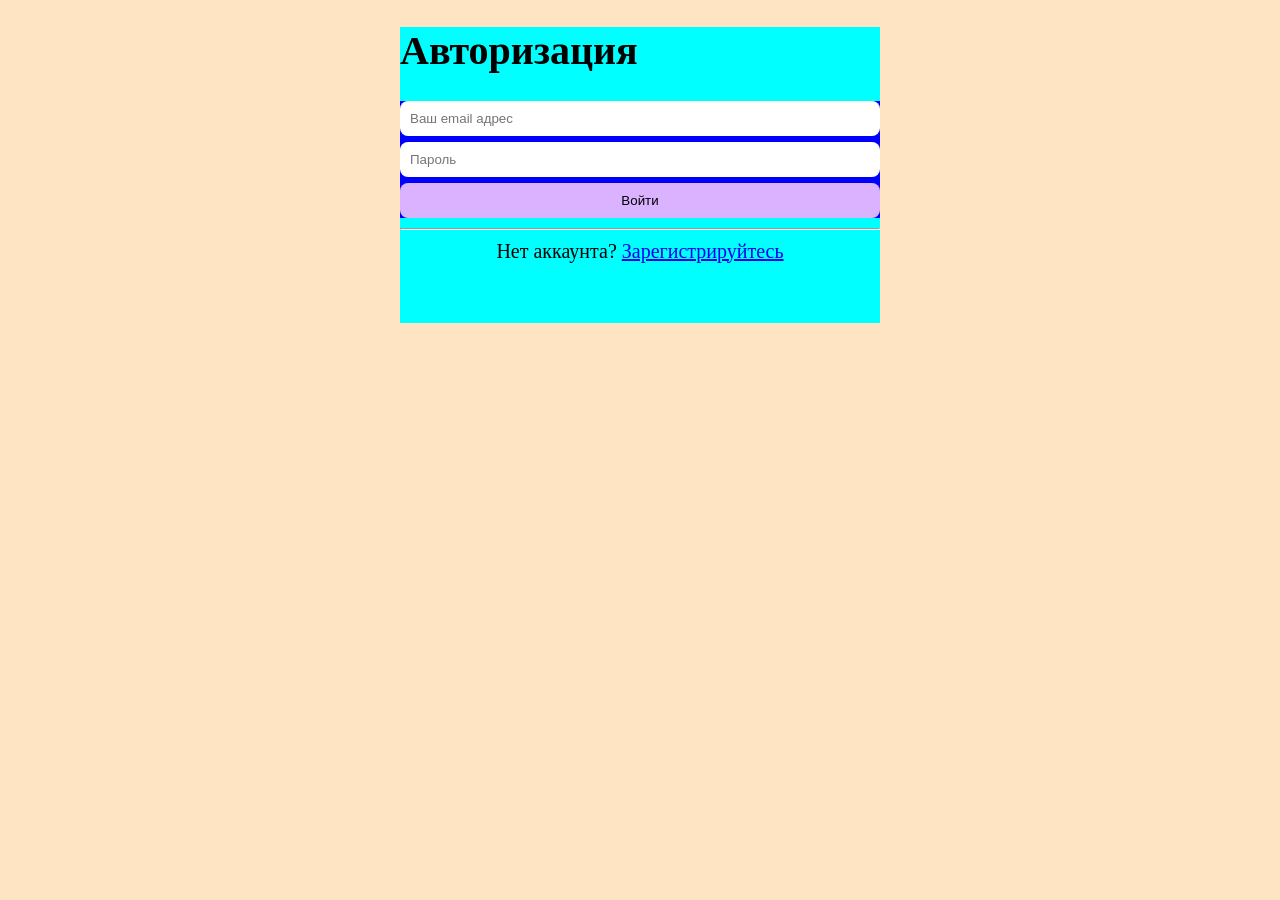
<file: index.html>
<!DOCTYPE html>
<html lang="en">
<head>
    <meta charset="UTF-8">
    <meta name="viewport" content="width=device-width, initial-scale=1.0">
    <link rel="stylesheet" href="styles.css">
    <title>KanBan</title>
</head>
<body>
    <div class="container">
        <h1>Авторизация</h1>
        <form action="#" method="post" class="Btns">
            <input type="email" placeholder="Ваш email адрес">
            <input type="password" placeholder="Пароль">
            <button class="Submit">Войти</button>
        </form>
        <hr>
        <p class="register-link">Нет аккаунта?
        <a href="#">Зарегистрируйтесь</a></p>
    </div>
</body>
</html>
</file>
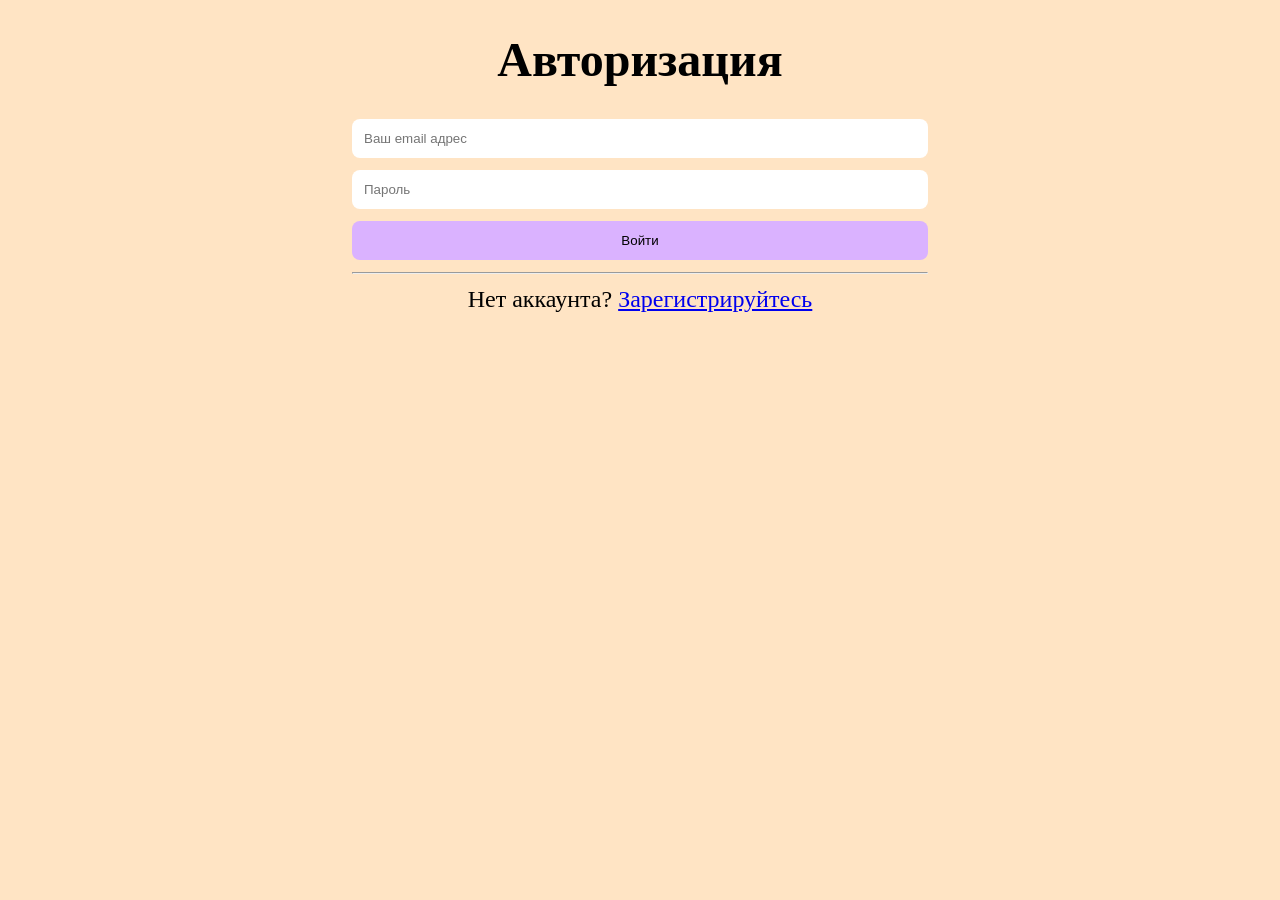
<file: Html/index.html>
<!DOCTYPE html>
<html lang="en">
<head>
    <meta charset="UTF-8">
    <meta name="viewport" content="width=device-width, initial-scale=1.0">
    <link rel="stylesheet" href="../css/styles.css">
    <title>Enter</title>
</head>
<body>
    <div class="container">
        <h1>Авторизация</h1>
        <form action="#" method="post" id="loginForm" class="Btns">
            <input type="email" id="email" placeholder="Ваш email адрес">
            <input type="password" id="password" placeholder="Пароль">
            <button class="Submit">Войти</button>
        </form>
        <hr>
        <p class="register-link">Нет аккаунта?
        <a href="register.html">Зарегистрируйтесь</a></p>
    </div>
    <script src="..\js\login.js"></script>
</body>
</html>
</file>
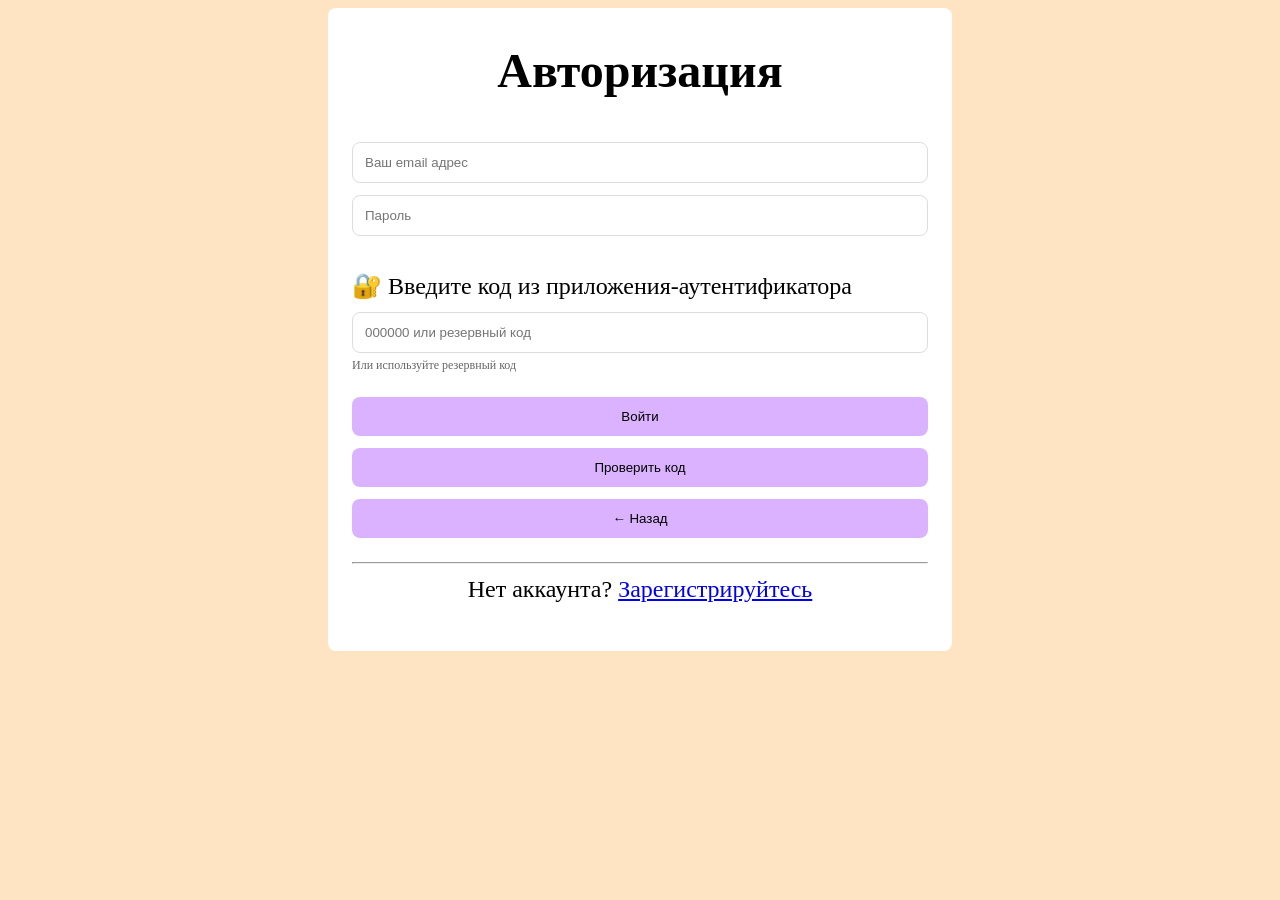
<file: frontend/Html/index.html>
<!DOCTYPE html>
<html lang="en">
<head>
    <meta charset="UTF-8">
    <meta name="viewport" content="width=device-width, initial-scale=1.0">
    <link rel="stylesheet" href="../css/styles.css">
    <title>Вход</title>
</head>
<body>
    <div class="container">
        <h1>Авторизация</h1>
        
        <form id="loginForm" class="Btns">
            <div id="passwordSection">
                <input type="email" id="email" placeholder="Ваш email адрес" required>
                <input type="password" id="password" placeholder="Пароль" required>
            </div>
    
            <div id="twoFactorSection" class="two-factor-section hidden">
                <p style="margin-bottom: 10px;">🔐 Введите код из приложения-аутентификатора</p>
                <input type="text" id="twoFactorCode" placeholder="000000 или резервный код" maxlength="12" inputmode="text" autocomplete="one-time-code">
                <p class="hint" style="font-size: 12px; color: #666; margin-top: 5px;">Или используйте резервный код</p>
            </div>
            
            <button type="submit" id="loginButton" class="Submit">Войти</button>
            <button type="button" id="verifyButton" class="Submit hidden">Проверить код</button>
            <button type="button" id="backButton" class="Submit hidden">← Назад</button>
            
            <div id="errorMessage" class="error-message"></div>
        </form>
        
        <hr>
        <p class="register-link">
            Нет аккаунта? <a href="register.html">Зарегистрируйтесь</a>
        </p>
    </div>
    
    <script src="../js/login.js"></script>
</body>
</html>
</file>
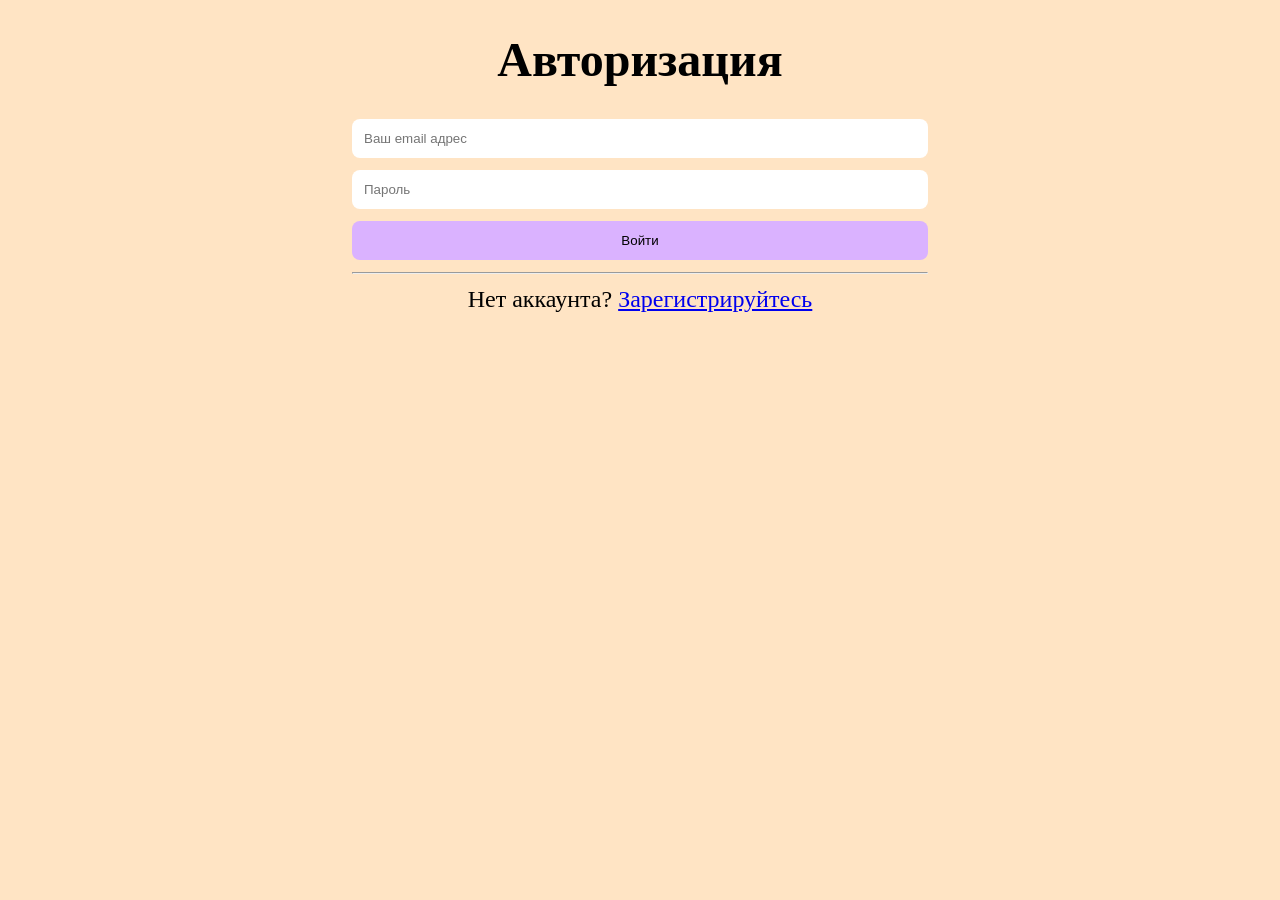
<file: Html/main.html>
<!DOCTYPE html>
<html lang="ru">
<head>
    <meta charset="UTF-8">
    <meta name="viewport" content="width=device-width, initial-scale=1.0">
    <title>Канбан-доска</title>
    <link rel="stylesheet" href="../css/main.css">
</head>
<body>
    <div class="logOut">
        <button id="logoutBtn">Выйти</button>
    </div>
    <div class="board-container">
        <h1>Моя канбан-доска</h1>
        
        <div class="board">
            <div class="column">
                <h2>To Do</h2>
                <ul class="task-list" id="todo-list">
                </ul>
            </div>
            
            <div class="column">
                <h2>In Progress</h2>
                <ul class="task-list" id="progress-list">
                </ul>
            </div>
            
            <div class="column">
                <h2>Done</h2>
                <ul class="task-list" id="done-list">
                </ul>
            </div>
            <div class="AddBtnCont">
                <form action="#" method="post" id="AddBtnContent">
                    <button id="AddTaskBtn">Добавить задачу</button>
                </form>
            </div>
        </div>
    </div>
    <div id="taskModal" class="modal">
        <div class="modal-content">
            <span class="close">&times;</span>
            <h2>Добавить новую задачу</h2>
            <form id="taskForm">
                <input type="text" id="taskTitle" placeholder="Название задачи" required>
                <select id="taskStatus" required>
                    <option value="todo">To Do</option>
                    <option value="in-progress">In Progress</option>
                    <option value="done">Done</option>
                </select>
                <button type="submit">Создать задачу</button>
            </form>
        </div>
    </div>
    <script src="../js/main.js"></script>
</body>
</html>
</file>
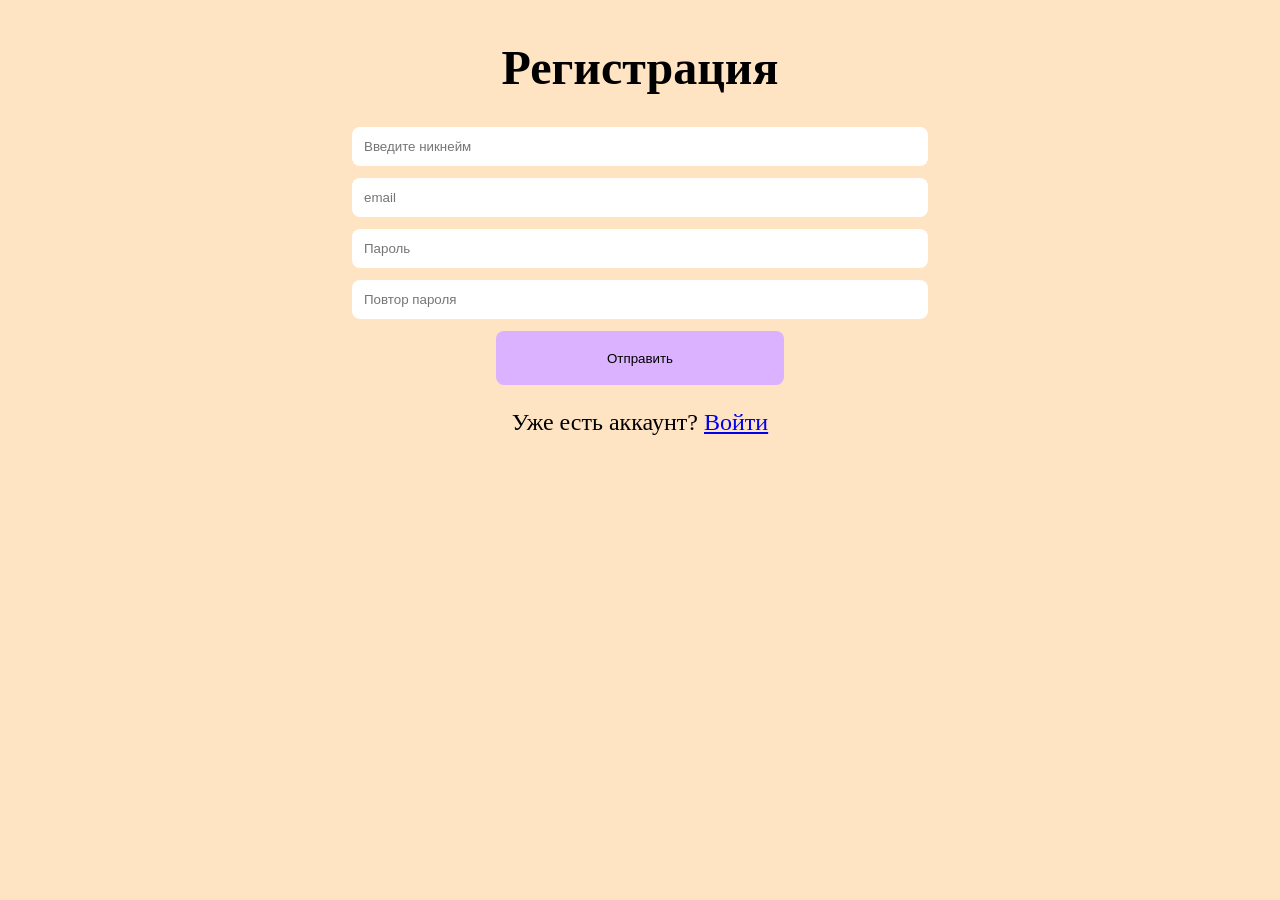
<file: Html/register.html>
<!DOCTYPE html>
<html lang="en">
<head>
    <meta charset="UTF-8">
    <meta name="viewport" content="width=device-width, initial-scale=1.0">
    <link rel="stylesheet" href="../css/register.css">
    <title>Registration</title>
</head>
<body>
    <div class="container">
        <h1>Регистрация</h1>
        <form action="#" method="post" id="registerForm" class="input">
            <input type="text" id="nickname" placeholder="Введите никнейм">
            <input type="email" id="email" placeholder="email">
            <input type="password" id="password1" placeholder="Пароль">
            <input type="password" id="password2" placeholder="Повтор пароля">
            <button class="Submit">Отправить</button>
        </form>
        <div class="frase">
            <p>Уже есть аккаунт? <a href="index.html">Войти</a></p>
        </div>
    </div>
    <script src="../js/register.js"></script>
</body>
</html>
</file>
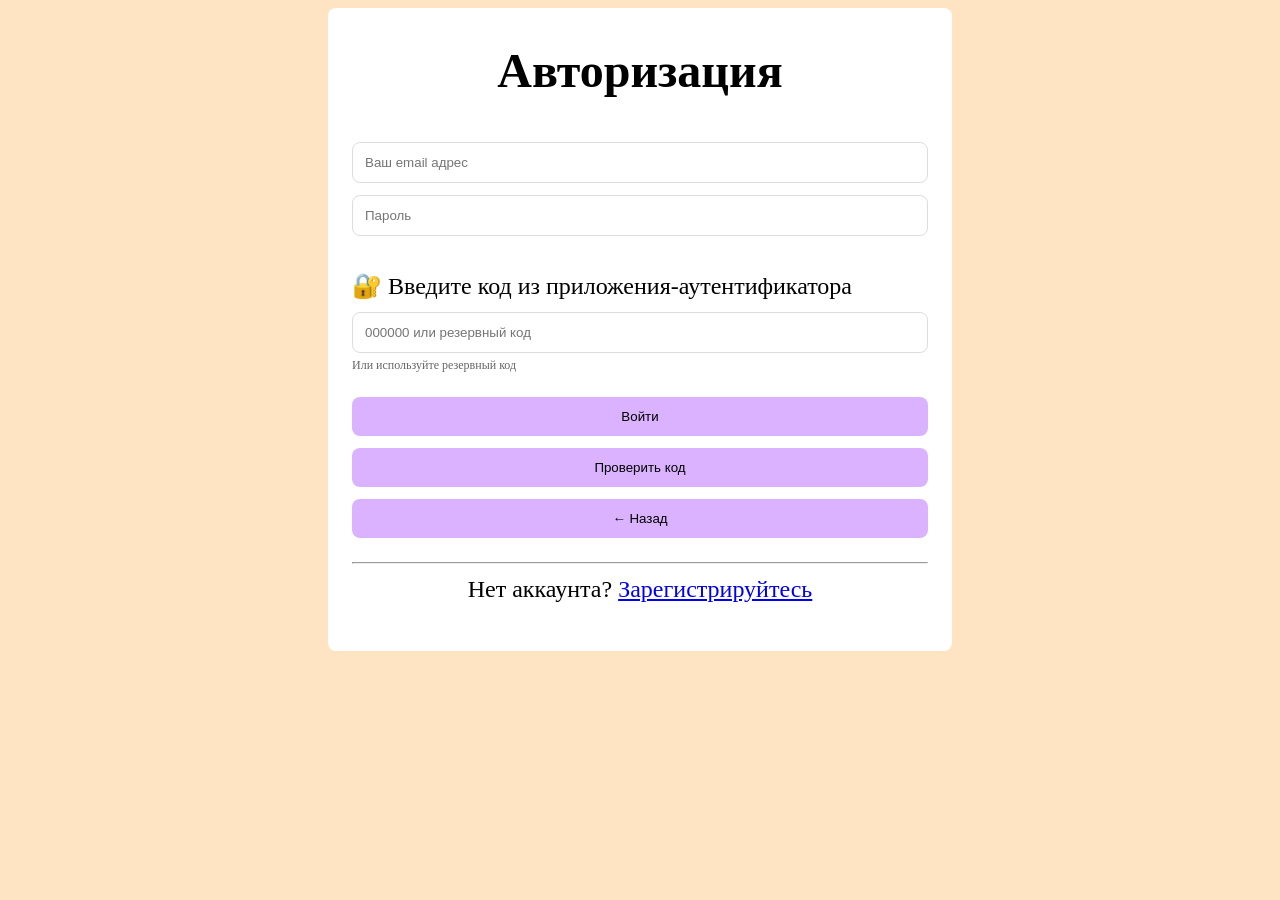
<file: frontend/Html/main.html>
<!DOCTYPE html>
<html lang="en">
<head>
    <meta charset="UTF-8">
    <meta name="viewport" content="width=device-width, initial-scale=1.0">
    <link rel="stylesheet" href="../css/main.css">
    <title>Kanban Board</title>
</head>
<body>
    <div class="header">
        <div class="user-info">
            <span id="userEmail"></span>
            <button id="logoutBtn" class="btn">🚪 Выйти</button>
            <button id="settingsBtn" class="btn">⚙️ Настройки</button>
        </div>
    </div>
    
    <!-- Секция настроек 2FA -->
    <div id="settingsPanel" class="settings-section hidden">
        <h2>Настройки безопасности</h2>
        
        <div id="twoFactorStatus">
            <p>Двухфакторная аутентификация: <span id="otpStatus">❌ Отключена</span></p>
            <button type="button" id="setup2faBtn" class="btn">🔐 Настроить 2FA</button>
            <button id="disable2faBtn" class="btn btn-danger hidden">❌ Отключить 2FA</button>
        </div>
        
        <!-- QR-код для настройки -->
        <div id="qrcodeContainer" class="qrcode-container hidden">
            <h3>Шаг 1: Отсканируйте QR-код</h3>
            <p>Используйте Google Authenticator, TOTP или другое приложение</p>
            <img id="qrcodeImage" src="" alt="QR Code">
            
            <h3>Шаг 2: Введите код подтверждения</h3>
            <input type="text" id="verifyCode" placeholder="000000" maxlength="6" inputmode="numeric">
            <button type="button" id="enable2faBtn" class="btn">✅ Включить 2FA</button>
            <button type="button" id="cancelSetupBtn" class="btn">❌ Отмена</button>
            
            <div id="backupCodesContainer" class="backup-codes hidden">
                <h3>🔑 Резервные коды</h3>
                <p>Сохраните эти коды в надёжном месте! Они понадобятся, если вы потеряете доступ к приложению.</p>
                <div id="backupCodesList"></div>
                <button id="copyCodesBtn" class="btn">📋 Копировать все коды</button>
                <button id="doneSetupBtn" class="btn">✅ Готово</button>
            </div>
        </div>
    </div>
    
    <!-- Основной контент канбан-доски -->
    <div class="board-container">
        <h1>Kanban Board</h1>
        <div class="column">
            <h2>Todo</h2>
            <ul id="todo-list" class="task-list"></ul>
        </div>
        <div class="column">
            <h2>In Progress</h2>
            <ul id="progress-list" class="task-list"></ul>
        </div>
        <div class="column">
            <h2>Done</h2>
            <ul id="done-list" class="task-list"></ul>
        </div>
        <button id="AddTaskBtn" class="add-task-btn">Добавить задачу</button>
    </div>

    <!-- Модальное окно РЕДАКТИРОВАНИЯ задачи -->
    <div id="EditModal" class="modal">
        <div class="modal-content">
            <span class="close">&times;</span>
            <h2>Редактирование задачи</h2>
            <form id="editTaskForm">
                <input type="text" id="editTaskTitle" placeholder="Название задачи" required>
                <select id="editTaskStatus">
                    <option value="todo">Todo</option>
                    <option value="in-progress">In Progress</option>
                    <option value="done">Done</option>
                </select>
                <div class="form-group">
                    <label for="editTaskDeadline">📅 Дедлайн (необязательно)</label>
                    <input type="date" id="editTaskDeadline" name="deadline">
                </div>
                <div class="modal-buttons">
                    <button type="submit" class="Submit">💾 Сохранить</button>
                    <button type="button" class="Cancel">❌ Отмена</button>
                </div>
            </form>
        </div>
    </div>
    
    <!-- Модальное окно добавления задачи -->
    <div id="taskModal" class="modal">
        <div class="modal-content">
            <span class="close">&times;</span>
            <h2>Новая задача</h2>
            <form id="taskForm">
                <input type="text" id="taskTitle" placeholder="Название задачи" required>
                <select id="taskStatus">
                    <option value="todo">Todo</option>
                    <option value="in-progress">In Progress</option>
                    <option value="done">Done</option>
                </select>
                <div class="form-group">
                    <label for="taskDeadline">📅 Дедлайн</label>
                    <input type="date" id="taskDeadline" name="deadline">
                </div>
                <button type="submit" class="Submit">Добавить</button>
            </form>
        </div>
    </div>
    
    <script src="../js/main.js"></script>
</body>
</html>
</file>
<file: styles.css>
html {
    font-size: 20px;
}

body {
    background-color: bisque;
}

.container {
    background-color: aqua;
    width: 24rem;
    margin: 0 auto;
    padding-bottom: 2rem;
}

.Btns {
    display: flex;
    background-color: blue;
    flex-direction: column;
    gap: 0.3rem;
    border: 0;
}

.Btns input {
    padding: 0.5rem;
    border-radius: 8px;
    border: 0;
}

.Btns button {
    padding: 0.5rem;
    border-radius: 8px;
    border: 0;
    background-color: rgb(218, 178, 255);
} 

.register-link {
    text-align: center;
    margin-top: 0rem;
}
</file>
<file: css/styles.css>
html {
    font-size: 24px;
}

.container h1 {
    text-align: center;
}

body {
    background-color: bisque;
}

.container {
    /* background-color: aqua; */
    width: 24rem;
    margin: 0 auto;
    padding-bottom: 2rem;
}

.Btns {
    display: flex;
    /* background-color: blue; */
    flex-direction: column;
    gap: 0.5rem;
    border: 0;
}

.Btns input {
    padding: 0.5rem;
    border-radius: 8px;
    border: 0;
}

.Btns button {
    padding: 0.5rem;
    border-radius: 8px;
    border: 0;
    background-color: rgb(218, 178, 255);
    transition: background-color 0.2s ease;
    cursor: pointer;
} 

.register-link {
    text-align: center;
    margin-top: 0rem;
}

.Submit:hover {
    background-color: rgb(176, 105, 243);
}
</file>
<file: frontend/css/styles.css>
html {
    font-size: 24px;
}

.container h1 {
    text-align: center;
}

body {
    background-color: bisque;
}

.container {
    background-color: rgb(255, 255, 255);
    padding: 1rem;
    padding-top: 0.1rem;
    width: 24rem;
    margin: 0 auto;
    border-radius: 8px;
}

.Btns {
    display: flex;
    /* background-color: blue; */
    flex-direction: column;
    gap: 0.5rem;
    border: 0;
}

.Btns input {
    margin-top: 0.5rem;
    display: flex;
    gap: 0.5rem;
    box-sizing: border-box;
    width: 100%;
    padding: 0.5rem;
    border-radius: 8px;
    border: 1px solid #ddd;
}

.Btns button {
    padding: 0.5rem;
    border-radius: 8px;
    border: 0;
    background-color: rgb(218, 178, 255);
    transition: background-color 0.2s ease;
    cursor: pointer;
} 

.register-link {
    text-align: center;
    margin-top: 0rem;
}

.Submit:hover {
    background-color: rgb(176, 105, 243);
}
</file>
<file: css/main.css>
html {
    font-size: 20px;
}

body {
    background-color: bisque;
}

.board-container {
    background-color: rgb(255, 255, 255);
    padding: 1rem;
    padding-top: 0.1rem;
    width: 24rem;
    margin: 0 auto;
    border-radius: 8px;
}

body h1{
    text-align: center;
}

.column{
    display: flex;
    flex-direction: column;
}

.task-list {
    margin: 0.2rem;
    background-color: rgb(255, 255, 255);
    border: 0;
    border-radius: 8px;
    border-style: solid;
}

.logOut {
    text-align: center;
    width: 5rem;
    /* background-color: blueviolet; */
}

#logoutBtn {
    width: 100%;
    padding: 0.3rem;
    border-radius: 8px;
    border: 0.05rem;
    border-color: black;
    border-style: solid;
    background-color: rgb(255, 153, 153);
    cursor: pointer;
}

#logoutBtn:hover {
    background-color: rgb(255, 0, 0);
}

.AddBtnCont {
    text-align: center;
}

#AddTaskBtn {
    margin-top: 0.8rem;
    padding: 0.5rem;
    width: 100%;
    border-radius: 8px;
    border: 0.05rem;
    border-color: #ddd;
    border-style: solid;
    background-color: aquamarine;
    cursor: pointer;
}

#AddTaskBtn:hover {
    background-color: rgb(150, 246, 169);
}

.modal {
    display: none;
    position: fixed;
    z-index: 1000;
    left: 0;
    top: 0;
    width: 100%;
    height: 100%;
    background-color: rgba(0,0,0,0.5);
}

.modal-content {
    background-color: rgb(255, 255, 255);
    margin: 15% auto;
    padding: 20px;
    border-radius: 10px;
    width: 80%;
    max-width: 500px;
    position: relative;
}

.close {
    position: absolute;
    right: 20px;
    top: 10px;
    font-size: 28px;
    cursor: pointer;
}

.close:hover {
    color: red;
}

.modal-content input {
    width: 100%;
    padding: 10px;
    margin: 10px 0;
    border: 1px solid #ddd;
    border-radius: 5px;
    box-sizing: border-box;
}
.modal-content select {
    width: 100%;
    padding: 10px;
    margin: 10px 0;
    border: 1px solid #ddd;
    border-radius: 5px;
}

.modal-content button {
    background-color: aquamarine;
    color: rgb(0, 0, 0);
    padding: 10px 20px;
    border: none;
    border-radius: 8px;
    cursor: pointer;
}

.modal-content button:hover {
    background-color: rgb(150, 246, 169);
}

.modal-content h2 {
    text-align: center;
}

.DelBtn {
    background-color: rgb(255, 255, 255);
    border-radius: 8px;
    border: 0;
    border-style: solid;
    float: right;
    cursor: pointer;
}

.DelBtn:hover {
    background-color: red;
}
</file>
<file: css/register.css>
html {
    font-size: 24px;
}

body {
    background-color: bisque;
}

.container h1{
    text-align: center;
}

.container {
    width: 24rem;
    margin: 0 auto;
    display: flex;
    flex-direction: column;
}

.input {
    display: flex;
    flex-direction: column;
    gap: 0.5rem;
}

.input input {
    border: 0;
    padding: 0.5rem;
    border-radius: 8px;
}

.Submit{ 
    border: 0;
    background-color: rgb(218, 178, 255);
    width: 12rem;
    padding: 0.8rem;
    border-radius: 8px;
    align-self: center;
    cursor: pointer;
}

.Submit:hover {
    background-color: rgb(176, 105, 243);
}

.frase {
    text-align: center;
}
</file>
<file: frontend/css/main.css>
html {
    font-size: 20px;
}

body {
    background-color: bisque;
}

.board-container {
    background-color: rgb(255, 255, 255);
    padding: 1rem;
    padding-top: 0.1rem;
    width: 24rem;
    margin: 0 auto;
    border-radius: 8px;
}

body h1{
    text-align: center;
}

.column{
    display: flex;
    flex-direction: column;
}

.task-list {
    min-height: 2rem;
    margin: 0.2rem;
    background-color: rgb(255, 255, 255);
    border: 0;
    border-radius: 8px;
    border-style: solid;
}

.logOut {
    text-align: center;
    width: 5rem;
    /* background-color: blueviolet; */
}

#settingsBtn {
    width: 8%;
    border-radius: 8px;
    border: 0.05rem;
    border-color: black;
    border-style: solid;
    margin-top: 0.5rem;
    padding: 0.3rem;
    cursor: pointer;
}

#settingsBtn:hover {
    background-color: rgb(103, 105, 107);
}

.user-info {
    display: flex;
    flex-direction: column;
}

#logoutBtn {
    width: 8%;
    padding: 0.3rem;
    border-radius: 8px;
    border: 0.05rem;
    border-color: black;
    border-style: solid;
    background-color: rgb(255, 153, 153);
    cursor: pointer;
}

#logoutBtn:hover {
    background-color: rgb(255, 0, 0);
}

.AddBtnCont {
    text-align: center;
}

#AddTaskBtn {
    margin-top: 0.8rem;
    padding: 0.5rem;
    width: 100%;
    border-radius: 8px;
    border: 0.05rem;
    border-color: #ddd;
    border-style: solid;
    background-color: aquamarine;
    cursor: pointer;
}

#AddTaskBtn:hover {
    background-color: rgb(150, 246, 169);
}

.modal {
    display: none;
    position: fixed;
    z-index: 1000;
    left: 0;
    top: 0;
    width: 100%;
    height: 100%;
    background-color: rgba(0,0,0,0.5);
}

.modal-content {
    background-color: rgb(255, 255, 255);
    margin: 15% auto;
    padding: 20px;
    border-radius: 10px;
    width: 80%;
    max-width: 500px;
    position: relative;
}

.close {
    position: absolute;
    right: 20px;
    top: 10px;
    font-size: 28px;
    cursor: pointer;
}

.close:hover {
    color: red;
}

.modal-content input {
    width: 100%;
    padding: 10px;
    margin: 10px 0;
    border: 1px solid #ddd;
    border-radius: 5px;
    box-sizing: border-box;
}
.modal-content select {
    width: 100%;
    padding: 10px;
    margin: 10px 0;
    border: 1px solid #ddd;
    border-radius: 5px;
}

.modal-content button {
    background-color: aquamarine;
    color: rgb(0, 0, 0);
    padding: 10px 20px;
    border: none;
    border-radius: 8px;
    cursor: pointer;
}

.modal-content button:hover {
    background-color: rgb(150, 246, 169);
}

.modal-content h2 {
    text-align: center;
}

.DelBtn {
    background-color: rgb(255, 255, 255);
    border-radius: 8px;
    border: 0;
    border-style: solid;
    float: right;
    cursor: pointer;
}

.DelBtn:hover {
    background-color: red;
}

.EditBtn {
    background-color: rgb(255, 255, 255);
    border-radius: 8px;
    border: 0;
    border-style: solid;
    float: right;
    cursor: pointer;
}

.EditBtn:hover {
    background-color: rgb(255, 161, 21);
}

.qrcode-container {
    position: fixed;
    top: 50%;
    left: 50%;
    transform: translate(-50%, -50%);
    margin-top: 0;
    padding: 20px;
    background: white;
    border-radius: 8px;
    text-align: center;
    z-index: 10000; 
    border: 5px solid rgb(0, 0, 0);
}

.settings-section {
            width: 24rem;
            margin: 0 auto;
            padding: 1rem;
            background: #ffffff;
            border-radius: 8px;
            margin-bottom: 1rem;
        }
        
        .qrcode-container {
            margin-top: 20px;
            padding: 20px;
            background: white;
            border-radius: 8px;
            text-align: center;
        }
        
        .qrcode-container img {
            max-width: 200px;
            margin: 10px auto;
        }
        
        .backup-codes {
            margin-top: 15px;
            padding: 15px;
            background: #fff3cd;
            border: 1px solid #ffc107;
            border-radius: 8px;
        }
        
        .backup-codes ul {
            columns: 2;
            list-style: none;
            padding: 0;
        }
        
        .backup-codes li {
            font-family: monospace;
            padding: 5px;
            background: white;
            margin: 2px;
            border-radius: 4px;
        }
        
        .hidden {
            display: none;
        }
        
        .btn-warning {
            background: #ffc107;
            color: #000;
        }
        
        .btn-danger {
            background: #dc3545;
            color: white;
        }

        #setup2faBtn {
            margin-top: 0.8rem;
            padding: 0.5rem;
            border-radius: 8px;
            border: 0.05rem;
            border-color: #ddd;
            border-style: solid;
            background-color: aquamarine;
            cursor: pointer;
        }

        #setup2faBtn:hover {
            background-color: rgb(150, 246, 169);
        }

#verifyCode {
    width: 80%;
    box-sizing: border-box;
}

.modal-buttons {
    display: flex;
    gap: 10px;
    margin-top: 15px;
}

.modal-buttons button {
    flex: 1;
    padding: 10px;
    border: none;
    border-radius: 5px;
    cursor: pointer;
}

.modal-buttons .Submit {
    background-color: aquamarine;
    color: rgb(0, 0, 0);
}

.modal-buttons .Cancel {
    background-color: rgb(255, 153, 153);
    color: rgb(0, 0, 0);
}

.modal-buttons .Cancel:hover {
    background-color: red;
}

.task-card {
    width: 100%;
    display: flex;              
    justify-content: space-between; 
    align-items: center;    
    border: 1px solid #000000;
    border-radius: 8px; 
    padding: 0.2rem;
    margin-top: 0.2rem;
    margin-left: -1rem;
    cursor: pointer;
}

.task-card {
    user-select: none;
    -webkit-user-drag: element;
    cursor: grab;
}

.task-card:active {
    cursor: grabbing;
}

/* Запрещаем перетаскивать текст и кнопки внутри */
.task-card * {
    pointer-events: none;
}

/* Но кнопки должны быть кликабельны */
.task-card .DelBtn,
.task-card .EditBtn {
    pointer-events: auto;
}

.task-deadline {
    font-size: 12px;
    color: #666;
    margin-left: 10px;
    display: flex;
    align-items: center;
    gap: 4px;
}

.task-card {
    display: flex;
    flex-wrap: wrap;
    align-items: center;
}
</file>
